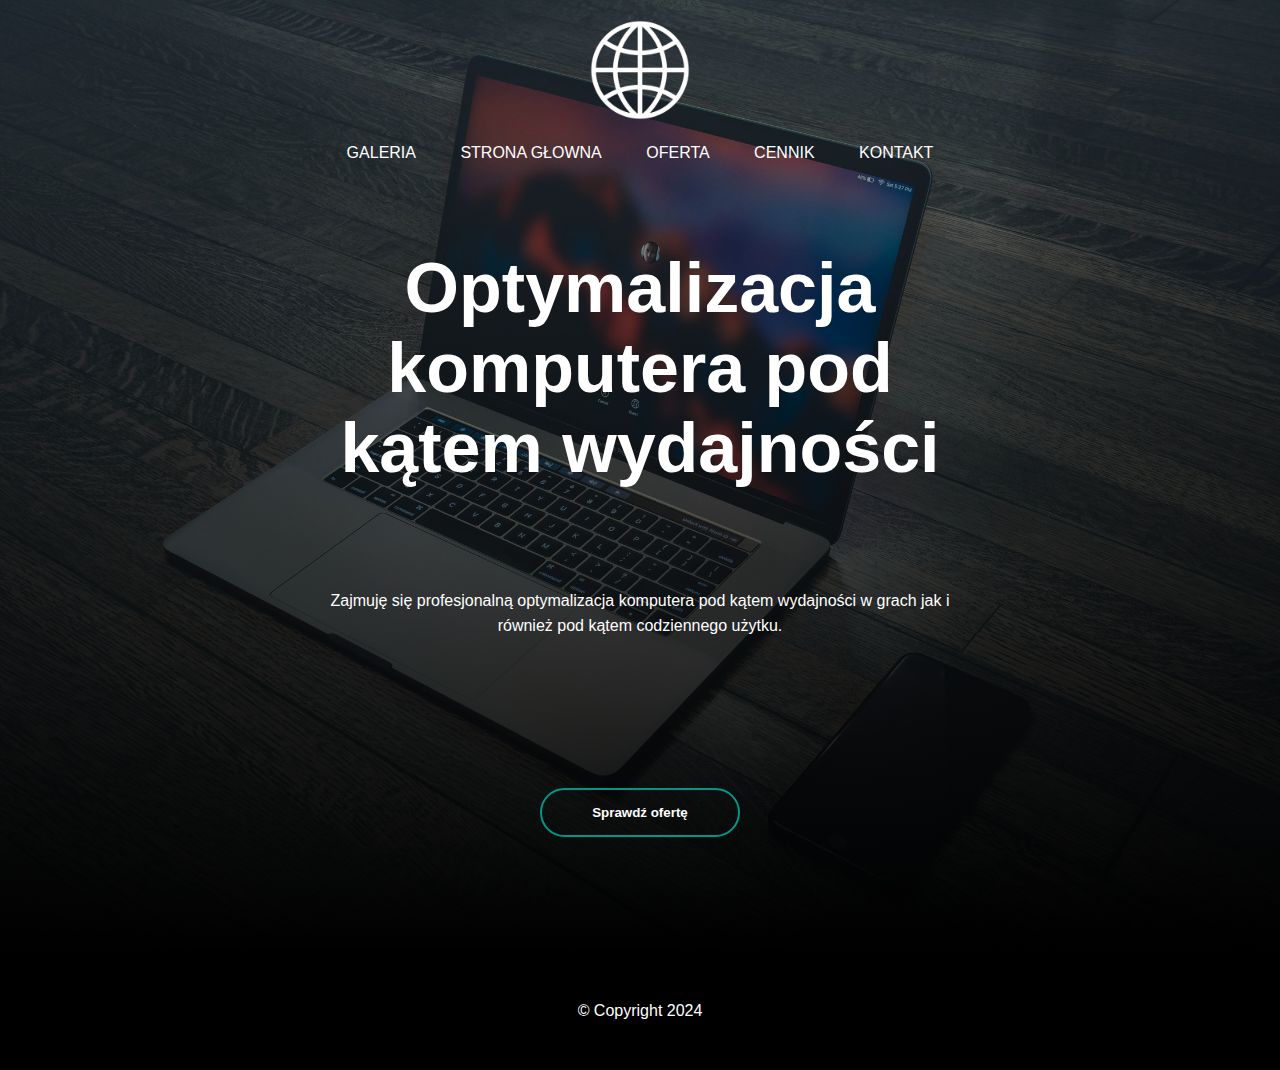
<file: index.html>
<!DOCTYPE html>
<html lang="pl">
<head>
    <!-- Google tag (gtag.js) -->
<script async src="https://www.googletagmanager.com/gtag/js?id=G-R36F1VGH3H"></script>
<script>
  window.dataLayer = window.dataLayer || [];
  function gtag(){dataLayer.push(arguments);}
  gtag('js', new Date());

  gtag('config', 'G-R36F1VGH3H');
</script>
    <meta charset="UTF-8">
    <meta name="viewport" content="width=device-width, initial-scale=1.0">
    <title>My own site</title>
    <meta name="description" content="Optymalizacja komputera pod kątem wydajności">
    <meta name="keywords" content="Optymalizacja,Wiecej fps w grach,wydajnośc,wydajność komputera">
    <meta name="author" content="Jakub Kędzia">
    <meta name="robots" content="noindex">
    <meta property="og:title" content="Optymalizacja komputera pod kątem wydajności">
    <meta property="og:url" content="jakubkedzia.github.io/OSI/"/>
    <meta property="og:type" content="website"/>
    <meta property="og:image" content="https://github.com/jakubkedzia/OSI/blob/main/src/background.jpg?raw=true" />
    <link rel="stylesheet" type="text/css" href="style.css">
</head>
<body>
    <div class="banner">
        <header class="navbar">
        <a href="./index.html"><img src="./src/logo.png" alt="logo" style="width: 100px; height:100px;"></a>
            <ul>
                <li><a href="./galeria.html">GALERIA</a></li>
                <li><a href="./index.html">STRONA GŁOWNA</a></li>
                <li><a href="./oferta.html">OFERTA</a></li>
                <li><a href="./cennik.html">CENNIK</a></li>
                <li><a href="./kontakt.html">KONTAKT</a></li>
            </ul>
        </header>
        <main class="">
            <div class="content">
                <h1>Optymalizacja komputera pod kątem wydajności</h1>
                <p>
                    Zajmuję się profesjonalną optymalizacja komputera pod kątem wydajności w grach jak i również pod kątem codziennego użytku.
                </p>
                <div class="buttons">
                    <a href="./oferta.html"><button type="button"><span></span>Sprawdź ofertę</button></a>
                </div>
            </div>      
        </main>
    </div>
    <footer class="footer">
        <p>&copy;&nbsp;Copyright&nbsp;2024</p>
    </footer>
</body>
</html>
</file>
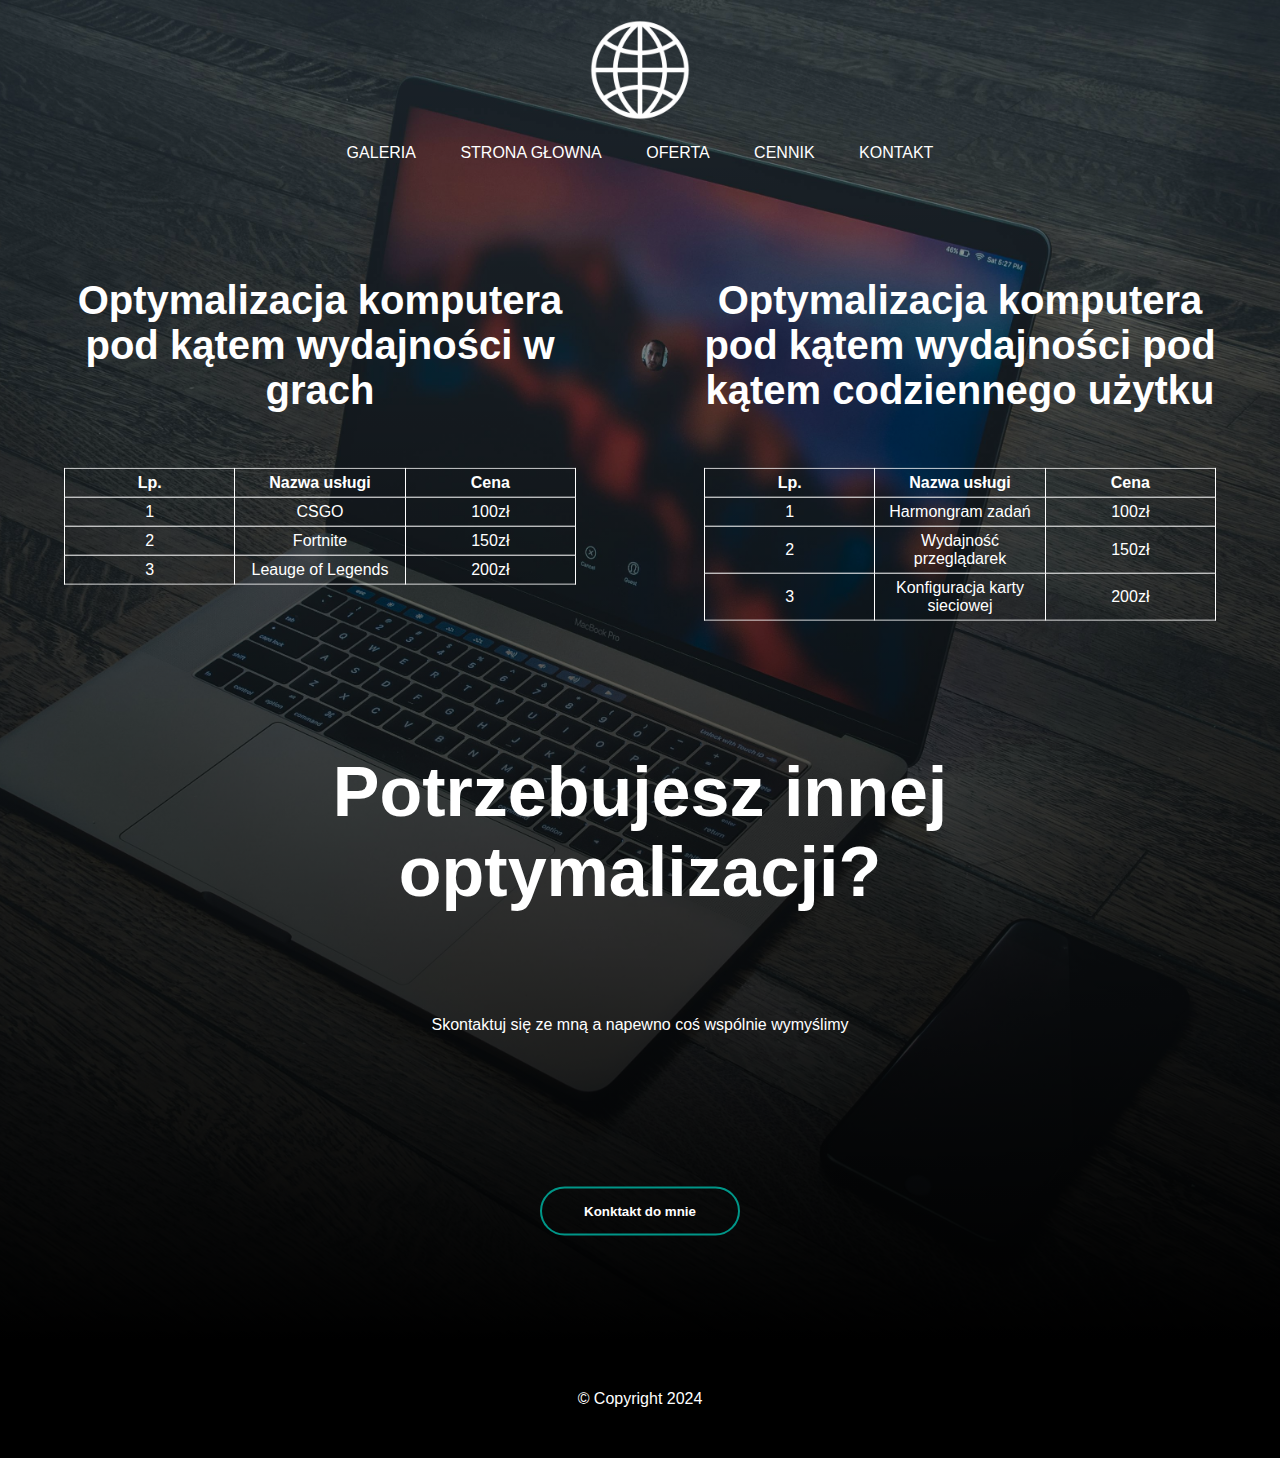
<file: cennik.html>
<!DOCTYPE html>
<html lang="pl">
<head>
    <!-- Google tag (gtag.js) -->
<script async src="https://www.googletagmanager.com/gtag/js?id=G-R36F1VGH3H"></script>
<script>
  window.dataLayer = window.dataLayer || [];
  function gtag(){dataLayer.push(arguments);}
  gtag('js', new Date());

  gtag('config', 'G-R36F1VGH3H');
</script>
    <meta charset="UTF-8">
    <meta name="viewport" content="width=device-width, initial-scale=1.0">
    <title>My own site</title>
    <meta name="description" content="Optymalizacja komputera pod kątem wydajności">
    <meta name="keywords" content="Optymalizacja,Wiecej fps w grach,wydajnośc,wydajność komputera">
    <meta name="author" content="Jakub Kędzia">
    <meta name="robots" content="noindex">
    <meta property="og:title" content="Optymalizacja komputera pod kątem wydajności">
    <meta property="og:url" content="jakubkedzia.github.io/OSI/"/>
    <meta property="og:type" content="website"/>
    <meta property="og:image" content="https://github.com/jakubkedzia/OSI/blob/main/src/background.jpg?raw=true" />
    <link rel="stylesheet" type="text/css" href="style.css">
</head>
<body>
    <div class="banner">
        <header class="navbar">
            <a href="./index.html"><img src="./src/logo.png" alt="logo" style="width: 100px; height:100px;"></a>
            <ul>
                <li><a href="./galeria.html">GALERIA</a></li>
                <li><a href="./index.html">STRONA GŁOWNA</a></li>
                <li><a href="./oferta.html">OFERTA</a></li>
                <li><a href="./cennik.html">CENNIK</a></li>
                <li><a href="./kontakt.html">KONTAKT</a></li>
            </ul>
        </header>

        <main class="">
            <div class="oferta">
                <div class="content">
                    <h1>Optymalizacja komputera pod kątem wydajności w grach</h1>
                    <div class="cennik" role="region" tabindex="0">
                        <table>
                            <thead>
                                <tr>
                                    <th>Lp.</th>
                                    <th>Nazwa usługi</th>
                                    <th>Cena</th>
                                </tr>
                            </thead>
                            <tbody>
                                <tr>
                                    <td>1</td>
                                    <td>CSGO</td>
                                    <td>100zł</td>
                                </tr>
                                <tr>
                                    <td>2</td>
                                    <td>Fortnite</td>
                                    <td>150zł</td>
                                </tr>
                                <tr>
                                    <td>3</td>
                                    <td>Leauge of Legends</td>
                                    <td>200zł</td>
                                </tr>
                            </tbody>
                        </table>
                        </div>
                </div>
                <div class="content">
                    <h1>Optymalizacja komputera pod kątem wydajności pod kątem codziennego użytku</h1>
                        <div class="cennik" role="region" tabindex="0">
                            <table>
                                <thead>
                                    <tr>
                                        <th>Lp.</th>
                                        <th>Nazwa usługi</th>
                                        <th>Cena</th>
                                    </tr>
                                </thead>
                                <tbody>
                                    <tr>
                                        <td>1</td>
                                        <td>Harmongram zadań</td>
                                        <td>100zł</td>
                                    </tr>
                                    <tr>
                                        <td>2</td>
                                        <td>Wydajność przeglądarek</td>
                                        <td>150zł</td>
                                    </tr>
                                    <tr>
                                        <td>3</td>
                                        <td>Konfiguracja karty sieciowej</td>
                                        <td>200zł</td>
                                    </tr>
                                </tbody>
                            </table>
                        </div>
                </div>
            </div>
            <div class="content">
                <h1>Potrzebujesz innej optymalizacji?</h1>
                <p>
                    Skontaktuj się ze mną a napewno coś wspólnie wymyślimy
                </p>
                <div class="buttons">
                    <a href="./kontakt.html"><button type="button"><span></span>Konktakt do mnie</button></a>
                </div>
            </div>      
        </main>
    </div>
    <footer class="footer">
        <p>&copy;&nbsp;Copyright&nbsp;2024</p>
    </footer>
</body>
</html>
</file>
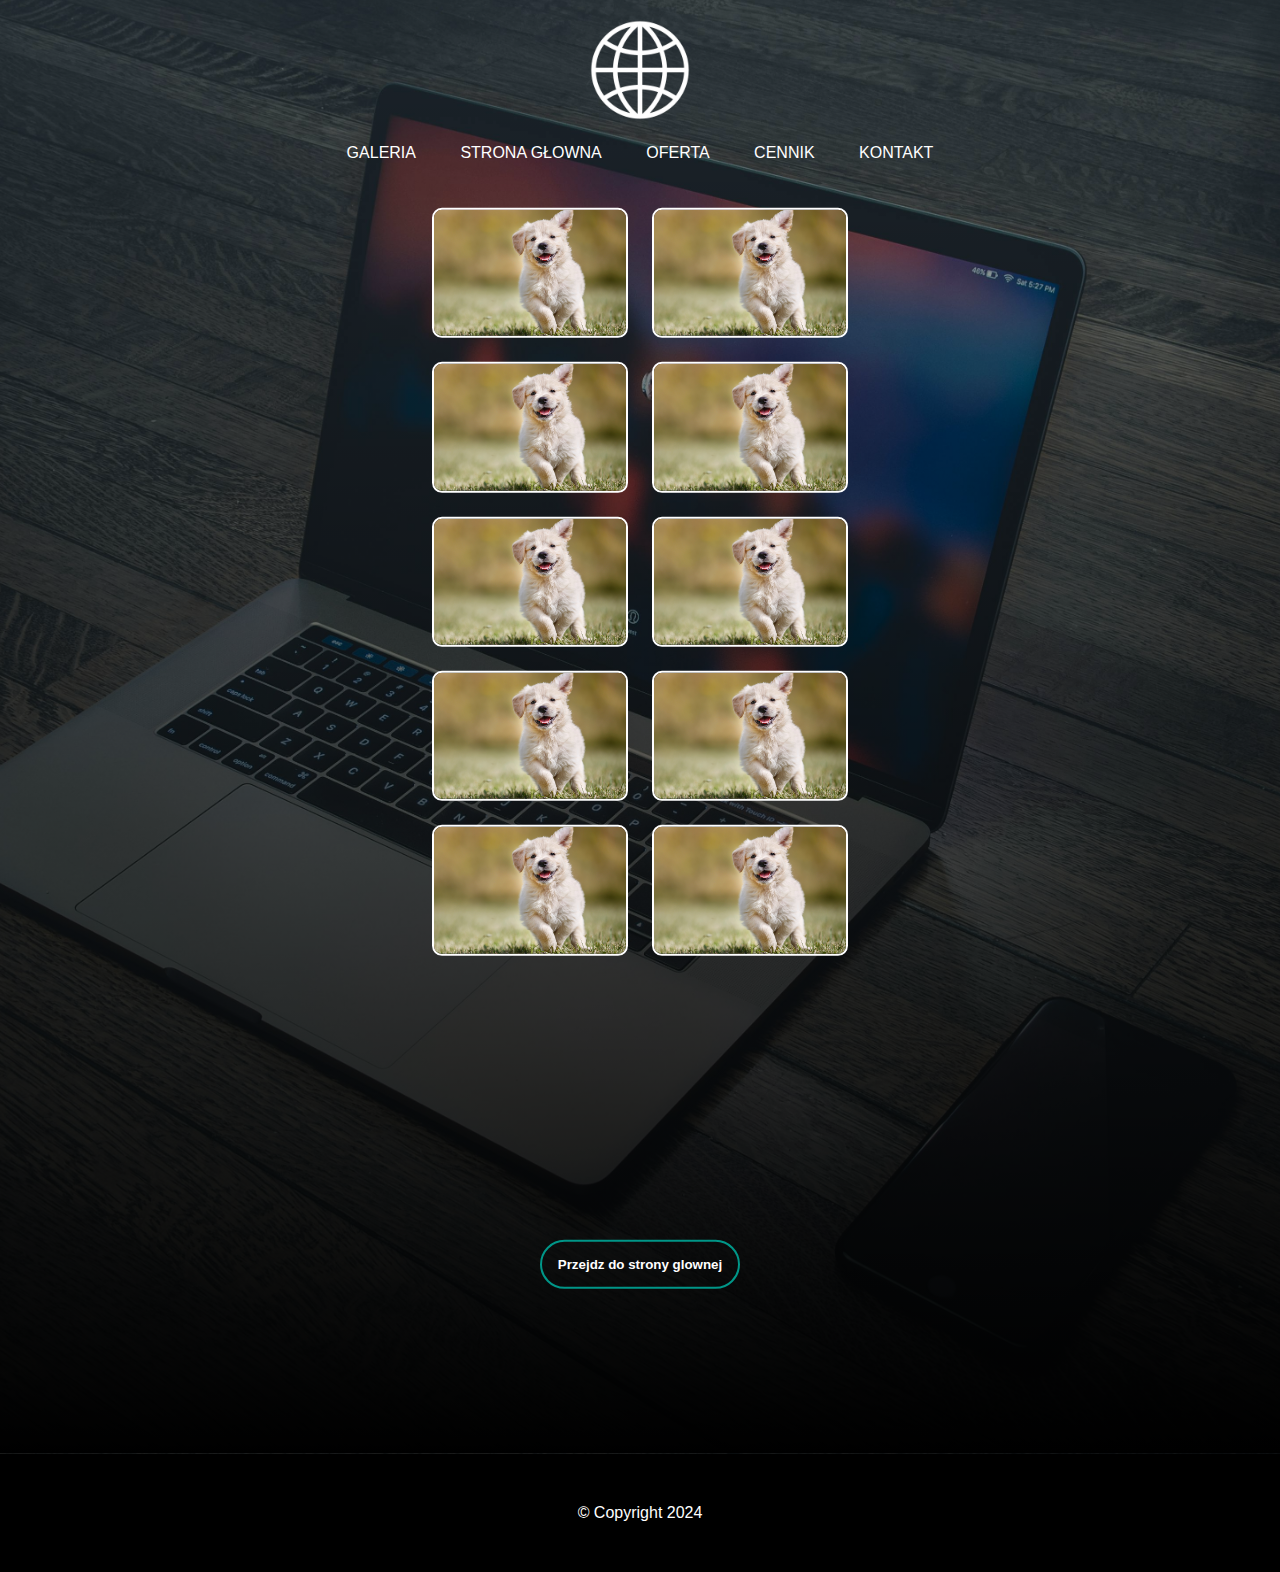
<file: galeria.html>
<!DOCTYPE html>
<html lang="pl">
<head>
    <!-- Google tag (gtag.js) -->
<script async src="https://www.googletagmanager.com/gtag/js?id=G-R36F1VGH3H"></script>
<script>
  window.dataLayer = window.dataLayer || [];
  function gtag(){dataLayer.push(arguments);}
  gtag('js', new Date());

  gtag('config', 'G-R36F1VGH3H');
</script>
    <meta charset="UTF-8">
    <meta name="viewport" content="width=device-width, initial-scale=1.0">
    <title>My own site</title>
    <meta name="description" content="Optymalizacja komputera pod kątem wydajności">
    <meta name="keywords" content="Optymalizacja,Wiecej fps w grach,wydajnośc,wydajność komputera">
    <meta name="author" content="Jakub Kędzia">
    <meta name="robots" content="noindex">
    <meta property="og:title" content="Optymalizacja komputera pod kątem wydajności">
    <meta property="og:url" content="jakubkedzia.github.io/OSI/"/>
    <meta property="og:type" content="website"/>
    <meta property="og:image" content="https://github.com/jakubkedzia/OSI/blob/main/src/background.jpg?raw=true" />
    <link rel="stylesheet" type="text/css" href="style.css">
</head>
<body>
    <div class="banner">
        <header class="navbar">
        <a href="./index.html"><img src="./src/logo.png" alt="logo" style="width: 100px; height:100px;"></a>
            <ul>
                <li><a href="./galeria.html">GALERIA</a></li>
                <li><a href="./index.html">STRONA GŁOWNA</a></li>
                <li><a href="./oferta.html">OFERTA</a></li>
                <li><a href="./cennik.html">CENNIK</a></li>
                <li><a href="./kontakt.html">KONTAKT</a></li>
            </ul>
        </header>
        <main class="">
            <div class="content">
                <div class="galeria">
                    <img class="foto" src="./src/pies.jpg" alt="Photo 1">
                    <img class="foto" src="./src/pies.jpg" alt="Photo 2">
                    <img class="foto" src="./src/pies.jpg" alt="Photo 3">
                    <img class="foto" src="./src/pies.jpg" alt="Photo 4">
                    <img class="foto" src="./src/pies.jpg" alt="Photo 5">
                    <img class="foto" src="./src/pies.jpg" alt="Photo 6">
                    <img class="foto" src="./src/pies.jpg" alt="Photo 7">
                    <img class="foto" src="./src/pies.jpg" alt="Photo 8">
                    <img class="foto" src="./src/pies.jpg" alt="Photo 9">
                    <img class="foto" src="./src/pies.jpg" alt="Photo 10">
                  </div> 
                  <div class="displayimg">
                        

                  </div>
                <div class="buttons">
                    <a href="./index.html"><button type="button"><span></span>Przejdz do strony glownej</button></a>
                </div>
            </div>      
        </main>
    </div>
    <footer class="footer">
        <p>&copy;&nbsp;Copyright&nbsp;2024</p>
    </footer>
    <script src="js.js"></script>
</body>
</html>
</file>
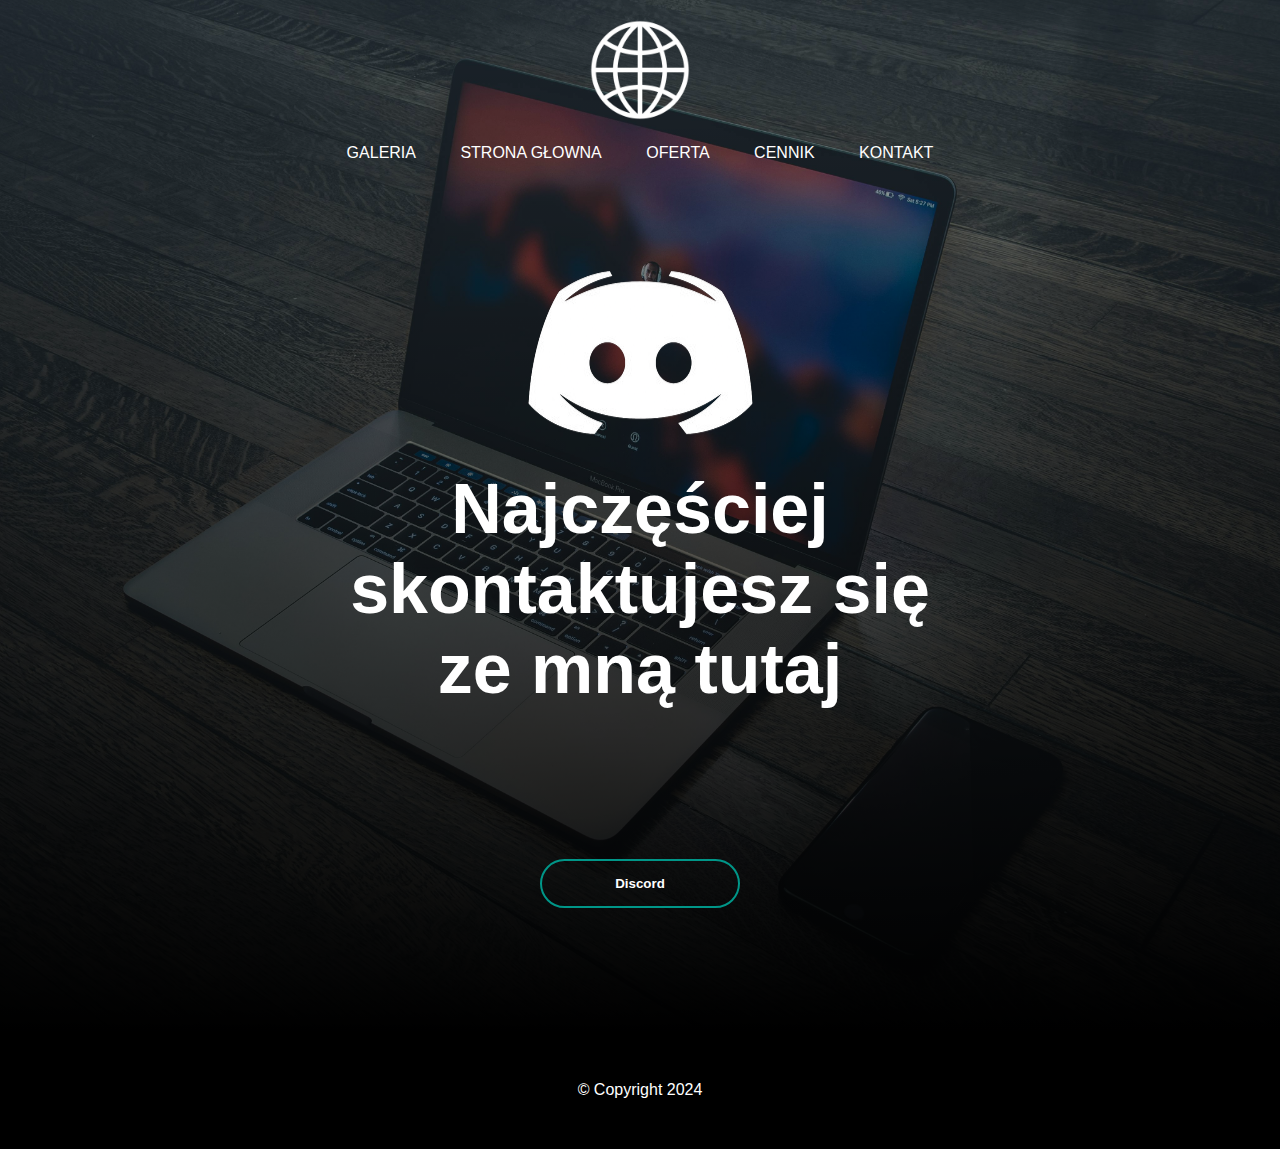
<file: kontakt.html>
<!DOCTYPE html>
<html lang="pl">
<head>
    <!-- Google tag (gtag.js) -->
<script async src="https://www.googletagmanager.com/gtag/js?id=G-R36F1VGH3H"></script>
<script>
  window.dataLayer = window.dataLayer || [];
  function gtag(){dataLayer.push(arguments);}
  gtag('js', new Date());

  gtag('config', 'G-R36F1VGH3H');
</script>
    <meta charset="UTF-8">
    <meta name="viewport" content="width=device-width, initial-scale=1.0">
    <title>My own site</title>
    <meta name="description" content="Optymalizacja komputera pod kątem wydajności">
    <meta name="keywords" content="Optymalizacja,Wiecej fps w grach,wydajnośc,wydajność komputera">
    <meta name="author" content="Jakub Kędzia">
    <meta name="robots" content="noindex">
    <meta property="og:title" content="Optymalizacja komputera pod kątem wydajności">
    <meta property="og:url" content="jakubkedzia.github.io/OSI/"/>
    <meta property="og:type" content="website"/>
    <meta property="og:image" content="https://github.com/jakubkedzia/OSI/blob/main/src/background.jpg?raw=true" />
    <link rel="stylesheet" type="text/css" href="style.css">
</head>
<body>
    <div class="banner">
        <header class="navbar">
            <a href="./index.html"><img src="./src/logo.png" alt="logo" style="width: 100px; height:100px;"></a>
            <ul>
                <li><a href="./galeria.html">GALERIA</a></li>
                <li><a href="./index.html">STRONA GŁOWNA</a></li>
                <li><a href="./oferta.html">OFERTA</a></li>
                <li><a href="./cennik.html">CENNIK</a></li>
                <li><a href="./kontakt.html">KONTAKT</a></li>
            </ul>
        </header>

        <main class="">
            <div class="content">
                <img src="./src/discord.png" alt="dc">
                <h1>Najczęściej skontaktujesz się ze mną tutaj</h1>
                <div class="buttons">
                    <a href="https://discord.gg/fH2mVgnd" target="_blank"><button type="button"><span></span>Discord</button></a>
                </div>
            </div>      
        </main>
    </div>
    <footer class="footer">
        <p>&copy;&nbsp;Copyright&nbsp;2024</p>
    </footer>
</body>
</html>
</file>
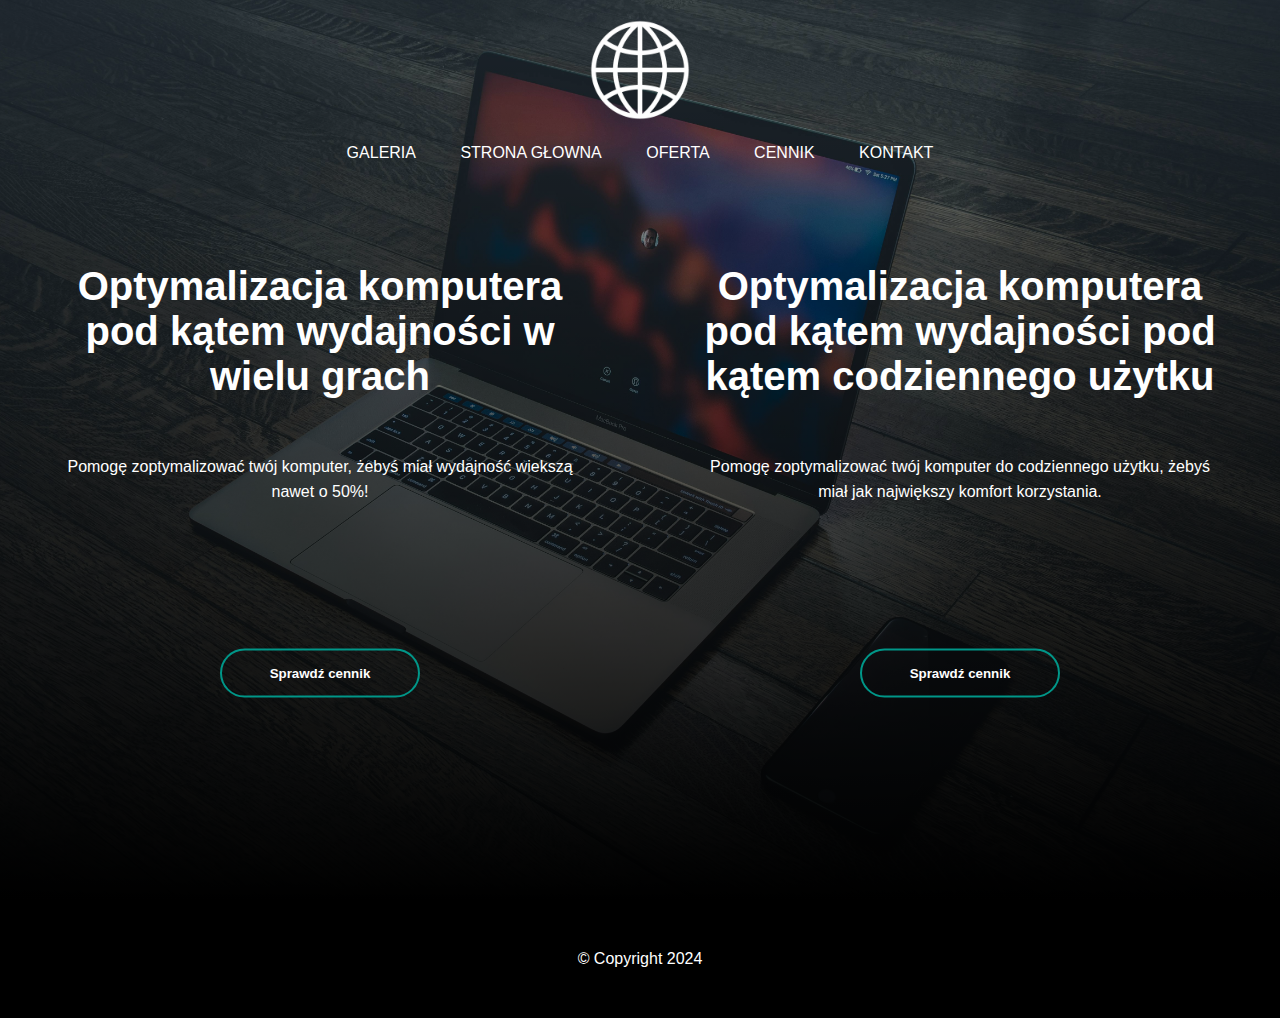
<file: oferta.html>
<!DOCTYPE html>
<html lang="pl">
<head>
    <!-- Google tag (gtag.js) -->
<script async src="https://www.googletagmanager.com/gtag/js?id=G-R36F1VGH3H"></script>
<script>
  window.dataLayer = window.dataLayer || [];
  function gtag(){dataLayer.push(arguments);}
  gtag('js', new Date());

  gtag('config', 'G-R36F1VGH3H');
</script>
    <meta charset="UTF-8">
    <meta name="viewport" content="width=device-width, initial-scale=1.0">
    <title>My own site</title>
    <meta name="description" content="Optymalizacja komputera pod kątem wydajności">
    <meta name="keywords" content="Optymalizacja,Wiecej fps w grach,wydajnośc,wydajność komputera">
    <meta name="author" content="Jakub Kędzia">
    <meta name="robots" content="noindex">
    <meta property="og:title" content="Optymalizacja komputera pod kątem wydajności">
    <meta property="og:url" content="jakubkedzia.github.io/OSI/"/>
    <meta property="og:type" content="website"/>
    <meta property="og:image" content="https://github.com/jakubkedzia/OSI/blob/main/src/background.jpg?raw=true" />
    <link rel="stylesheet" type="text/css" href="style.css">
</head>
<body>
    <div class="banner">
        <header class="navbar">
            <a href="./index.html"><img src="./src/logo.png" alt="logo" style="width: 100px; height:100px;"></a>
            <ul>
                <li><a href="./galeria.html">GALERIA</a></li>
                <li><a href="./index.html">STRONA GŁOWNA</a></li>
                <li><a href="./oferta.html">OFERTA</a></li>
                <li><a href="./cennik.html">CENNIK</a></li>
                <li><a href="./kontakt.html">KONTAKT</a></li>
            </ul>
        </header>

        <main class="">
            <div class="oferta">
                <div class="content">
                    <h1>Optymalizacja komputera pod kątem wydajności w wielu grach</h1>
                    <p>
                        Pomogę zoptymalizować twój komputer, żebyś miał wydajność wiekszą nawet o 50%!
                    </p>
                    <div class="buttons">
                    <a href="./cennik.html"><button type="button"><span></span>Sprawdź cennik</button></a>
                    </div>
                </div>
                <div class="content">
                    <h1>Optymalizacja komputera pod kątem wydajności pod kątem codziennego użytku</h1>
                    <p>
                        Pomogę zoptymalizować twój komputer do codziennego użytku, żebyś miał jak największy komfort korzystania.
                    </p>
                    <div class="buttons">
                        <a href="./cennik.html"><button type="button"><span></span>Sprawdź cennik</button></a>
                    </div>
                </div>
            </div>
        </main>
    </div>
    <footer class="footer">
        <p>&copy;&nbsp;Copyright&nbsp;2024</p>
    </footer>
</body>
</html>
</file>
<file: style.css>
*{
    margin: 0px auto;
    padding: 0px 0px;
    font-family: sans-serif;
 }


 .banner{
    width: 100%;
    min-height: 100vh !important;
    background-image: 
    linear-gradient(rgba(0,0,0,0.20),rgba(0.0.0.20)),url(src/background.jpg);
    background-size: cover;
    background-position: center;
 }

 .navbar{
    width: 100%;
    margin: auto;
    display: flex;
    align-items: center;
    justify-content: space-between;
    flex-direction: column;
    
 }

 header a img{
    margin: 20px 0px;
 }

 .navbar ul li{
    list-style: none;
    display: inline-block;
    margin: 0 20px;
    position: relative;
 }

 .navbar ul li a{
    text-decoration: none;
    color: #fff;
    text-transform: uppercase;
 }

.navbar ul li::after{
    content:  '';
    height: 3px;
    width: 0;
    background: #009688;
    position: absolute;
    left: 0;
    bottom: -10px;
    transition: 0.5s;
}

.navbar ul li:hover::after{
    width: 100%;
}

main{
    width: 100%;
    display: flex;
    justify-content: center;
    flex-direction: column;    
}
.content{
    width: 50%;
    /* top: 40%; */
    transform: translateY(-10%);
    text-align: center;
    color: white;
    margin-top: 150px;
    

}

.content h1{
    font-size: 70px;
    margin-bottom: 100px;
}

.content p{
    margin: 20px auto;
    font-weight: 100;
    line-height: 25px;
}

button{
    width: 200px;
    padding: 15px 0;
    text-align: center;
    margin: 50px 10px;
    border-radius: 25px;
    font-weight: bold;
    border: 2px solid #009688 ;
    background-color: transparent;
    color: #fff;
    cursor: pointer;
    position: relative;
    overflow: hidden;
}
.buttons{
    height: 50px;
    margin:100px 0px;
}
span{
    background: #009688;
    height: 100%;
    width: 0;
    border-radius: 25px;
    position: absolute;
    left: 0;
    bottom: 0;
    z-index: -1;
    transition: 0.5s;
}

button:hover span{
    width: 100%;
}
button:hover{
    border: none;
}

.footer{
    background-color: black;
    display: flex;
    justify-content: center;
    color: #fff;
    padding-top: 50px;
    padding-bottom: 50px;
}

.oferta{
    display: flex;
    flex-direction: row;
    justify-content: space-between;
}

.oferta .content h1{
    font-size: 40px;
    height: 10vh;
}
.oferta .content{
    width: 40%;
}
.oferta .content p{
    height: 5vh;
}

.cennik {
    overflow: auto;
    width: 100%;
}

.cennik table {
    border: 1px white #000;
    height: 100%;
    width: 100%;
    table-layout: fixed;
    border-collapse: collapse;
    border-spacing: 1px;
    text-align: center;
}


.cennik th {
    border: 1px solid white;
    background-color: transparent;
    color: #fff;
    padding: 5px;
}

.cennik td {
    border: 1px solid white;
    background-color: transparent;
    color: #fff;
    padding: 5px;
}

.foto{
    width: 30%;
    height: 30%;
    border-radius: 10px;
    border: 2px solid white;
    margin: 10px;
}

.foto {
    cursor: pointer;
    transition: transform 0.2s ease-in-out;
  }
  
  .foto:hover {
    transform: scale(1.1);
  }
  
  .image-container {
    position: fixed;
    top: 0;
    left: 0;
    width: 100%;
    height: 100%;
    display: flex;
    justify-content: center;
    align-items: center;
    background: rgba(0, 0, 0, 0.7);
  }
  
  .enlarged-image {
    margin: 20px;
    max-width: 80%;
    max-height: 80%;
    transition: transform 0.2s ease-in-out;
  }

.displayimg{
    min-height: 100px;
    min-width: 150px;
    display: flex;
    justify-content: center;
    align-items: center;
    margin-top: 20px;
}
</file>
